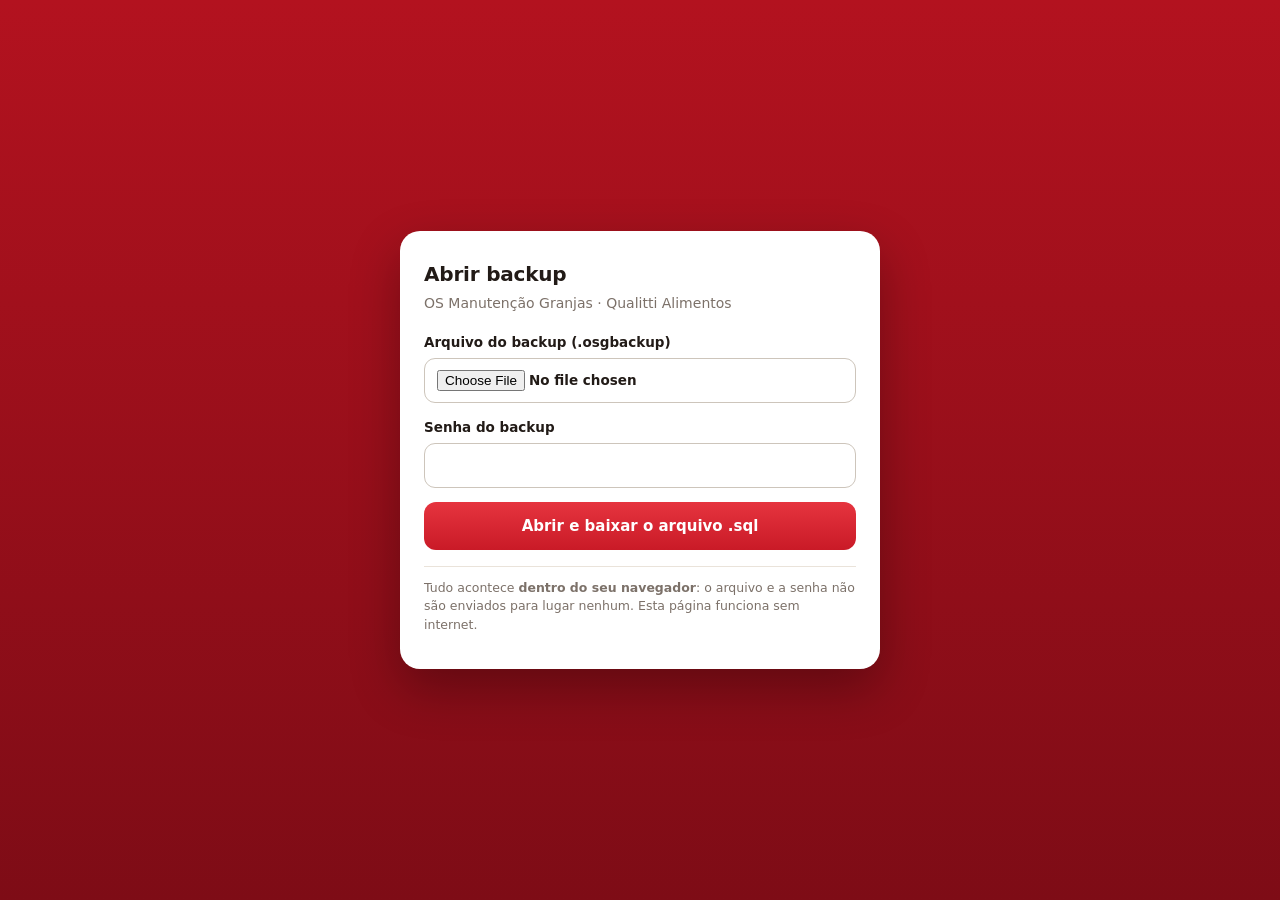
<file: abrir-backup.html>
<!doctype html>
<html lang="pt-BR">
<head>
<meta charset="utf-8">
<meta name="viewport" content="width=device-width, initial-scale=1">
<meta name="robots" content="noindex">
<title>Abrir backup — OS Manutenção Granjas</title>
<style>
  :root { --brand: #DF2331; --brand-d: #B5141F; --ink: #221B17; --muted: #7C7169; --line: #EAE3DA; --bg: #F6F3EF; }
  * { box-sizing: border-box; }
  body { margin: 0; min-height: 100vh; display: grid; place-items: center; padding: 20px; background: linear-gradient(180deg, #B3121F 0%, #7E0C16 100%);
         font: 15px/1.5 "Plus Jakarta Sans", system-ui, -apple-system, "Segoe UI", Roboto, sans-serif; color: var(--ink); }
  main { width: 100%; max-width: 480px; background: #fff; border-radius: 20px; padding: 28px 24px 22px; box-shadow: 0 20px 50px rgba(0, 0, 0, .3); }
  h1 { font-size: 20px; margin: 0 0 4px; letter-spacing: -.01em; }
  p.sub { color: var(--muted); margin: 0 0 18px; font-size: 14px; }
  label { display: block; font-weight: 600; font-size: 13.5px; margin-bottom: 14px; }
  input[type=file], input[type=password] { display: block; width: 100%; margin-top: 6px; padding: 11px 12px; font: inherit; border: 1px solid #CDC5BB; border-radius: 11px; background: #fff; }
  input:focus { outline: 2px solid rgba(223, 35, 49, .35); border-color: var(--brand); }
  button { width: 100%; min-height: 48px; border: 0; border-radius: 12px; font-family: inherit; font-weight: 700; font-size: 15px; background: linear-gradient(180deg, #E6343F, #C91A27); color: #fff; cursor: pointer; }
  button:disabled { opacity: .55; cursor: wait; }
  .msg { margin-top: 14px; padding: 11px 13px; border-radius: 11px; font-size: 14px; display: none; }
  .msg.erro { display: block; background: #FDEEEE; border: 1px solid #F3C7C9; color: #8E1019; }
  .msg.ok { display: block; background: #EAF7EF; border: 1px solid #BFE3CE; color: #14683B; }
  .rodape { margin-top: 16px; font-size: 12.5px; color: var(--muted); border-top: 1px solid var(--line); padding-top: 12px; }
</style>
</head>
<body>
<main>
  <h1>Abrir backup</h1>
  <p class="sub">OS Manutenção Granjas · Qualitti Alimentos</p>
  <label>Arquivo do backup (.osgbackup)
    <input type="file" id="arq" accept=".osgbackup,application/octet-stream">
  </label>
  <label>Senha do backup
    <input type="password" id="senha" autocomplete="off">
  </label>
  <button id="abrir">Abrir e baixar o arquivo .sql</button>
  <div class="msg" id="msg" role="status"></div>
  <p class="rodape">Tudo acontece <b>dentro do seu navegador</b>: o arquivo e a senha não são enviados para lugar nenhum. Esta página funciona sem internet.</p>
</main>
<script>
"use strict";
const $ = (s) => document.querySelector(s);
const MAGIC = [0x4f, 0x53, 0x47, 0x42, 0x31]; // "OSGB1"
function mostrar(tipo, texto) { const m = $("#msg"); m.className = "msg " + tipo; m.textContent = texto; }

async function abrir() {
  const f = $("#arq").files[0], senha = $("#senha").value;
  if (!f) return mostrar("erro", "Escolha o arquivo do backup (.osgbackup).");
  if (!senha) return mostrar("erro", "Digite a senha do backup.");
  if (!window.crypto?.subtle) return mostrar("erro", "Este navegador não tem os recursos de segurança necessários. Use o Chrome, Edge ou Safari atualizados.");
  const dados = new Uint8Array(await f.arrayBuffer());
  if (dados.length < 50 || !MAGIC.every((b, i) => dados[i] === b)) return mostrar("erro", "Este arquivo não parece ser um backup do sistema (.osgbackup).");
  const comprimido = dados[5] === 1, sal = dados.slice(6, 22), iv = dados.slice(22, 34), ct = dados.slice(34);
  let claro;
  try {
    const base = await crypto.subtle.importKey("raw", new TextEncoder().encode(senha), "PBKDF2", false, ["deriveKey"]);
    const chave = await crypto.subtle.deriveKey({ name: "PBKDF2", salt: sal, iterations: 250000, hash: "SHA-256" }, base, { name: "AES-GCM", length: 256 }, false, ["decrypt"]);
    claro = new Uint8Array(await crypto.subtle.decrypt({ name: "AES-GCM", iv }, chave, ct));
  } catch { return mostrar("erro", "Senha incorreta, ou o arquivo está danificado. Confira a senha e tente de novo."); }
  if (comprimido) {
    if (!("DecompressionStream" in window)) return mostrar("erro", "Este navegador não sabe abrir arquivos comprimidos. Use o Chrome ou o Edge atualizados.");
    try { claro = new Uint8Array(await new Response(new Blob([claro]).stream().pipeThrough(new DecompressionStream("gzip"))).arrayBuffer()); }
    catch { return mostrar("erro", "O arquivo foi aberto, mas está danificado por dentro. Tente outro backup."); }
  }
  const texto = new TextDecoder().decode(claro);
  if (!texto.includes("BACKUP — OS Manutenção Granjas")) return mostrar("erro", "A senha abriu o arquivo, mas o conteúdo não é um backup do sistema.");
  const nome = f.name.replace(/\.osgbackup$/i, "") + ".sql";
  const url = URL.createObjectURL(new Blob([texto], { type: "text/plain;charset=utf-8" })), a = document.createElement("a");
  a.href = url; a.download = nome; document.body.appendChild(a); a.click(); a.remove(); setTimeout(() => URL.revokeObjectURL(url), 5000);
  mostrar("ok", `Pronto! Baixei "${nome}" (${Math.round(texto.length / 1024)} KB). Agora cole o conteúdo no SQL Editor do projeto novo.`);
}
$("#abrir").onclick = async () => {
  const botao = $("#abrir");   // guardado antes do "await": depois dele o navegador zera o evento
  botao.disabled = true;
  try { await abrir(); } catch (err) { mostrar("erro", "Não consegui abrir: " + (err?.message || err)); } finally { botao.disabled = false; }
};
$("#senha").addEventListener("keydown", (e) => { if (e.key === "Enter") $("#abrir").click(); });
</script>
</body>
</html>
</file>
